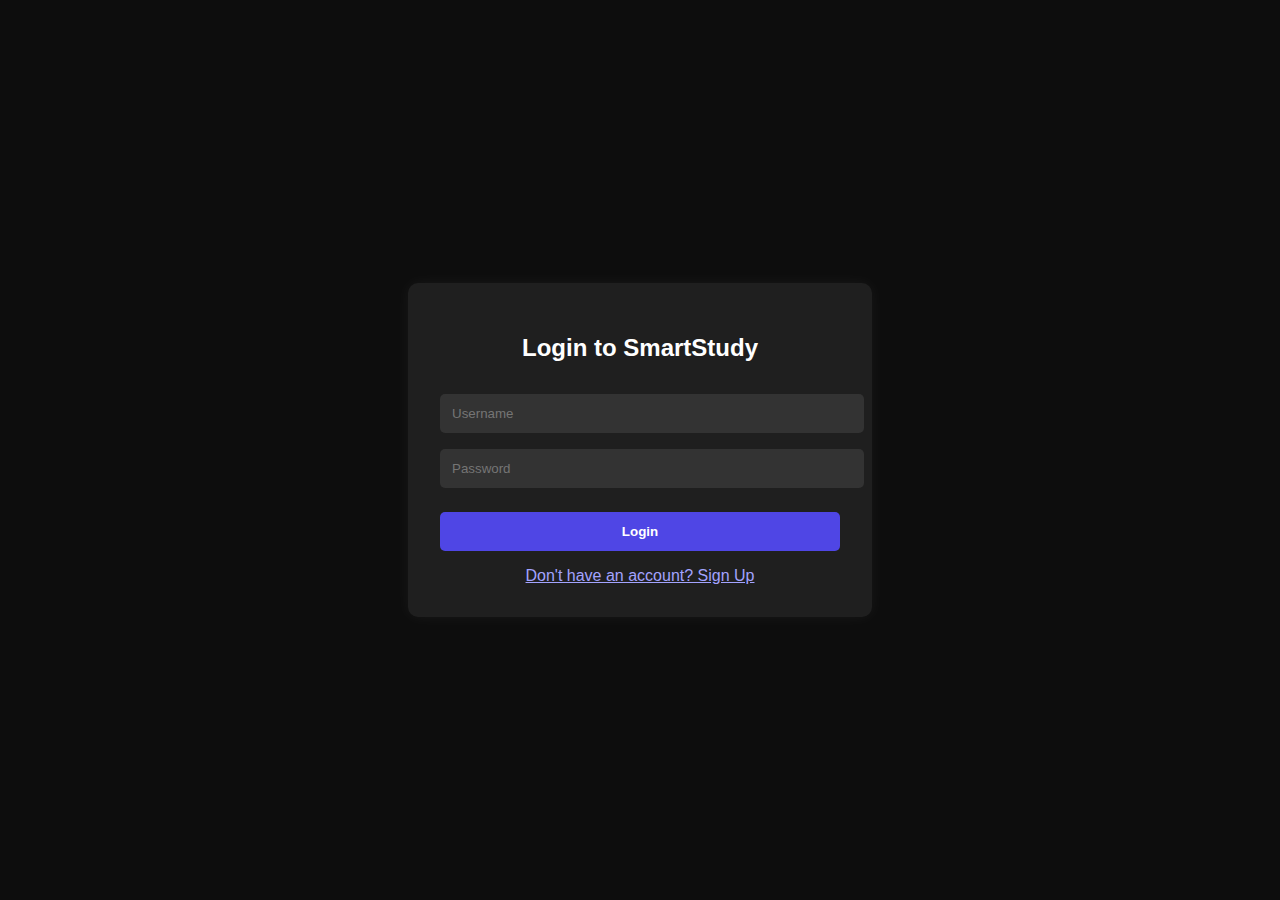
<file: templates/login.html>
<!-- templates/login.html -->
<!DOCTYPE html>
<html lang="en">
<head>
  <meta charset="UTF-8" />
  <meta name="viewport" content="width=device-width, initial-scale=1.0"/>
  <title>Login | SmartStudy</title>
  <style>
    body {
      background-color: #0d0d0d;
      color: white;
      font-family: 'Segoe UI', sans-serif;
      display: flex;
      justify-content: center;
      align-items: center;
      height: 100vh;
      margin: 0;
    }
    .login-box {
      background-color: #1f1f1f;
      padding: 2rem;
      border-radius: 10px;
      width: 100%;
      max-width: 400px;
      box-shadow: 0 0 15px rgba(255,255,255,0.05);
    }
    .login-box h2 {
      text-align: center;
      margin-bottom: 1.5rem;
    }
    input[type="text"], input[type="password"] {
      width: 100%;
      padding: 0.75rem;
      margin: 0.5rem 0;
      background-color: #333;
      color: white;
      border: none;
      border-radius: 5px;
    }
    button {
      width: 100%;
      padding: 0.75rem;
      margin-top: 1rem;
      background-color: #4f46e5;
      color: white;
      font-weight: bold;
      border: none;
      border-radius: 5px;
      cursor: pointer;
    }
    button:hover {
      background-color: #3730a3;
    }
    a {
      display: block;
      text-align: center;
      margin-top: 1rem;
      color: #a3a3ff;
    }
  </style>
</head>
<body>
  <form method="POST" class="login-box">
    <h2>Login to SmartStudy</h2>
    <input type="text" name="username" placeholder="Username" required />
    <input type="password" name="password" placeholder="Password" required />
    <button type="submit">Login</button>
    <a href="/signup">Don't have an account? Sign Up</a>
  </form>
</body>
</html>
</file>
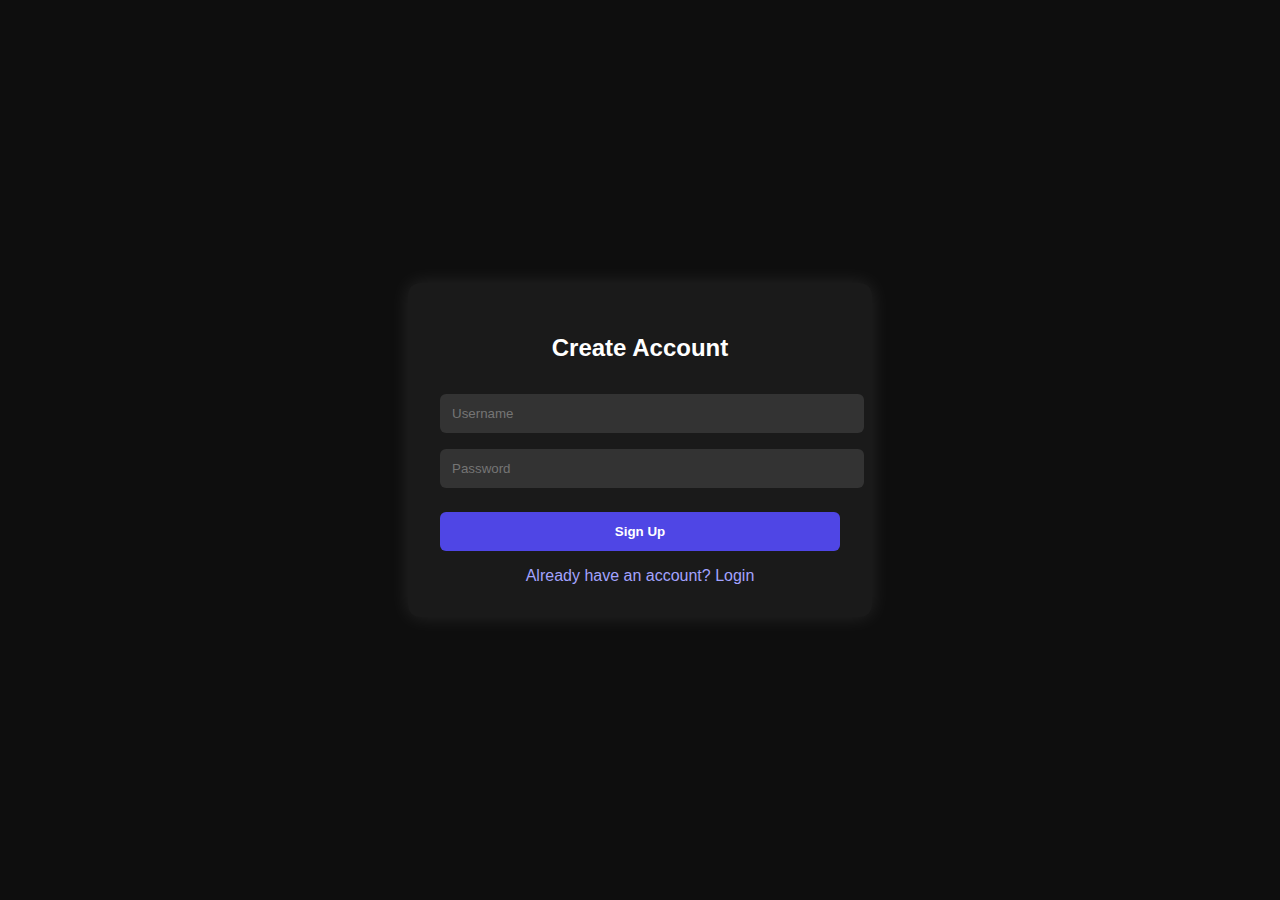
<file: templates/signup.html>
<!-- templates/signup.html -->
<!DOCTYPE html>
<html lang="en">
<head>
  <meta charset="UTF-8" />
  <meta name="viewport" content="width=device-width, initial-scale=1.0"/>
  <title>Sign Up | SmartStudy</title>
  <style>
    body {
      background-color: #0e0e0e;
      color: #ffffff;
      font-family: 'Segoe UI', sans-serif;
      display: flex;
      justify-content: center;
      align-items: center;
      height: 100vh;
      margin: 0;
    }
    .card {
      background-color: #1a1a1a;
      padding: 2rem;
      border-radius: 12px;
      width: 100%;
      max-width: 400px;
      box-shadow: 0 0 20px rgba(255, 255, 255, 0.1);
    }
    .card h2 {
      text-align: center;
      margin-bottom: 1.5rem;
    }
    input[type="text"], input[type="password"] {
      width: 100%;
      padding: 0.75rem;
      margin: 0.5rem 0;
      border: none;
      border-radius: 6px;
      background: #333;
      color: white;
    }
    button {
      width: 100%;
      padding: 0.75rem;
      margin-top: 1rem;
      background-color: #4f46e5;
      color: white;
      border: none;
      border-radius: 6px;
      font-weight: bold;
      cursor: pointer;
    }
    button:hover {
      background-color: #3730a3;
    }
    a {
      color: #a3a3ff;
      text-decoration: none;
      display: block;
      margin-top: 1rem;
      text-align: center;
    }
  </style>
</head>
<body>
  <form method="POST" class="card">
    <h2>Create Account</h2>
    <input type="text" name="username" placeholder="Username" required />
    <input type="password" name="password" placeholder="Password" required />
    <button type="submit">Sign Up</button>
    <a href="/login">Already have an account? Login</a>
  </form>
</body>
</html>
</file>
